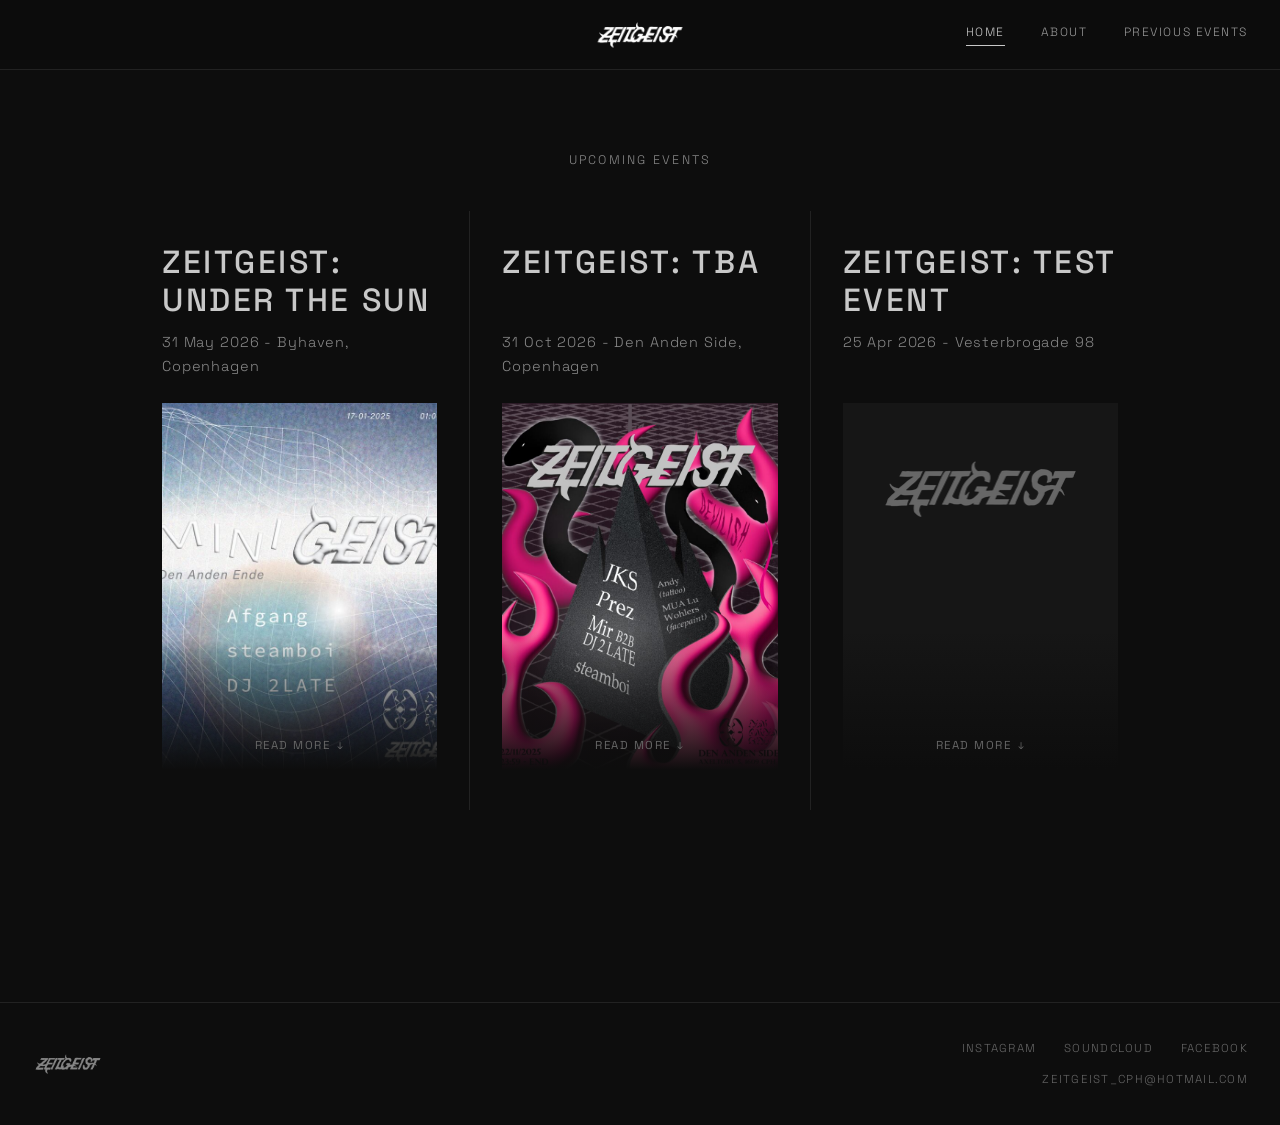
<file: index.html>
<!DOCTYPE html>
<html lang="en">
<head>
  <meta charset="UTF-8">
  <meta name="viewport" content="width=device-width, initial-scale=1.0">
  <title>Zeitgeist</title>
  <link rel="preconnect" href="https://fonts.googleapis.com">
  <link rel="preconnect" href="https://fonts.gstatic.com" crossorigin>
  <link href="https://fonts.googleapis.com/css2?family=Space+Grotesk:wght@300;500&display=swap" rel="stylesheet">
  <link rel="stylesheet" href="assets/css/base.css">
  <link rel="stylesheet" href="assets/css/components.css">
  <link rel="stylesheet" href="assets/css/pages.css">
</head>
<body>

  <header class="site-header">
    <div class="header-spacer"></div>
    <a href="index.html" class="header-logo">
      <img src="assets/images/logo.png" alt="Zeitgeist">
    </a>
    <nav class="site-nav">
      <a href="index.html">Home</a>
      <a href="about.html">About</a>
      <a href="previous-events.html">Previous Events</a>
    </nav>
  </header>

  <main>
    <section class="upcoming-events">
      <p class="section-label">Upcoming Events</p>
      <div id="events-container"></div>
    </section>
  </main>

  <footer class="site-footer">
    <a href="index.html" class="footer-logo">
      <img src="assets/images/logo.png" alt="Zeitgeist">
    </a>
    <div class="footer-links">
      <div class="social-links">
        <a href="https://instagram.com/PLACEHOLDER" target="_blank" rel="noopener">Instagram</a>
        <a href="https://soundcloud.com/PLACEHOLDER" target="_blank" rel="noopener">SoundCloud</a>
        <a href="https://facebook.com/PLACEHOLDER" target="_blank" rel="noopener">Facebook</a>
      </div>
      <a href="mailto:zeitgeist_cph@hotmail.com" class="contact-email">zeitgeist_cph@hotmail.com</a>
    </div>
  </footer>

  <script src="assets/js/nav.js"></script>
  <script src="assets/js/events.js"></script>
  <script src="assets/js/expand.js"></script>

</body>
</html>
</file>
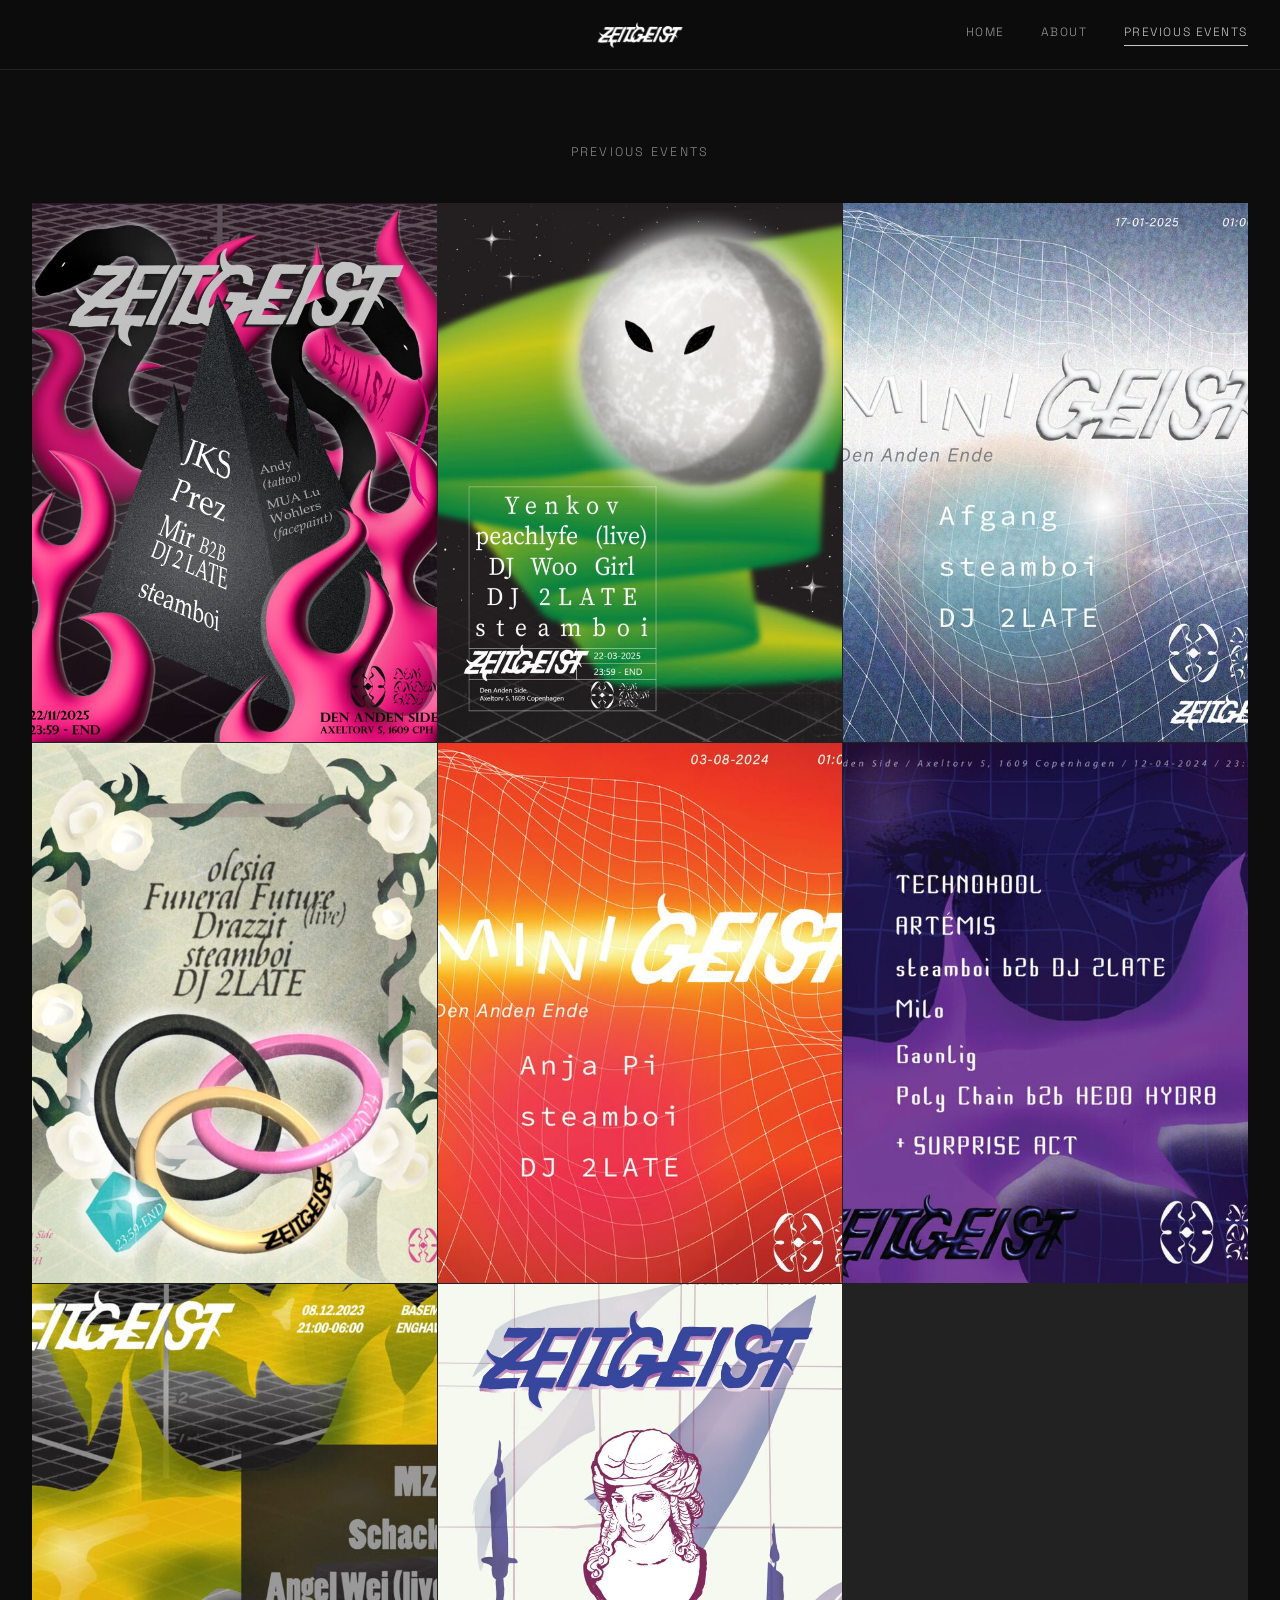
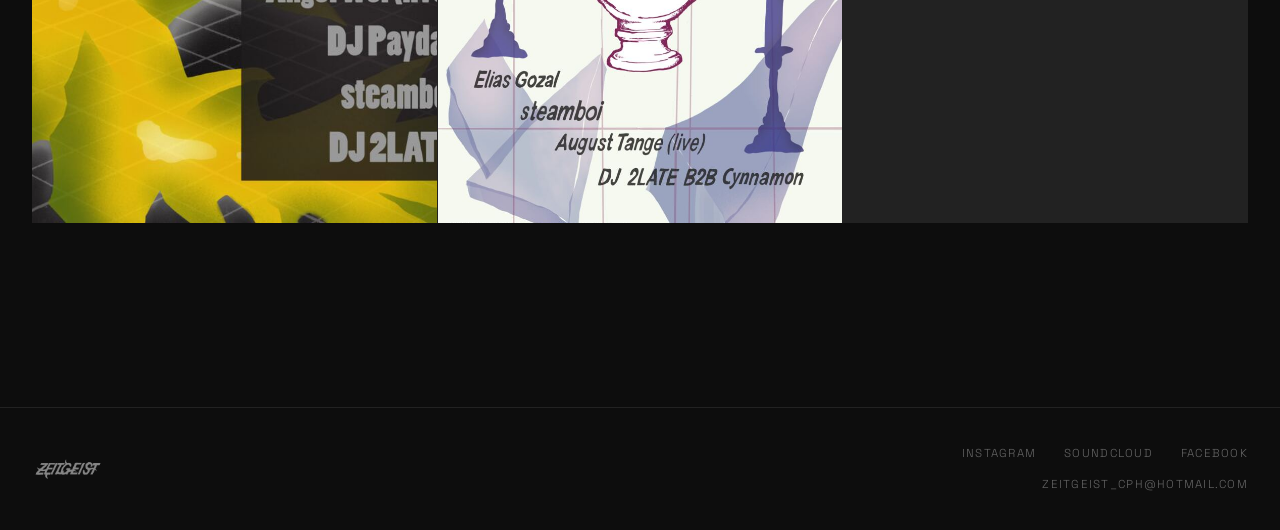
<file: previous-events.html>
<!DOCTYPE html>
<html lang="en">
<head>
  <meta charset="UTF-8">
  <meta name="viewport" content="width=device-width, initial-scale=1.0">
  <title>Previous Events - Zeitgeist</title>
  <link rel="preconnect" href="https://fonts.googleapis.com">
  <link rel="preconnect" href="https://fonts.gstatic.com" crossorigin>
  <link href="https://fonts.googleapis.com/css2?family=Space+Grotesk:wght@300;500&display=swap" rel="stylesheet">
  <link rel="stylesheet" href="assets/css/base.css">
  <link rel="stylesheet" href="assets/css/components.css">
  <link rel="stylesheet" href="assets/css/pages.css">
</head>
<body>

  <header class="site-header">
    <div class="header-spacer"></div>
    <a href="index.html" class="header-logo">
      <img src="assets/images/logo.png" alt="Zeitgeist">
    </a>
    <nav class="site-nav">
      <a href="index.html">Home</a>
      <a href="about.html">About</a>
      <a href="previous-events.html">Previous Events</a>
    </nav>
  </header>

  <main>
    <section class="gallery-section">
      <p class="section-label">Previous Events</p>
      <div class="gallery-grid" id="gallery-grid"></div>
    </section>
  </main>

  <footer class="site-footer">
    <a href="index.html" class="footer-logo">
      <img src="assets/images/logo.png" alt="Zeitgeist">
    </a>
    <div class="footer-links">
      <div class="social-links">
        <a href="https://instagram.com/PLACEHOLDER" target="_blank" rel="noopener">Instagram</a>
        <a href="https://soundcloud.com/PLACEHOLDER" target="_blank" rel="noopener">SoundCloud</a>
        <a href="https://facebook.com/PLACEHOLDER" target="_blank" rel="noopener">Facebook</a>
      </div>
      <a href="mailto:zeitgeist_cph@hotmail.com" class="contact-email">zeitgeist_cph@hotmail.com</a>
    </div>
  </footer>

  <script src="assets/js/nav.js"></script>
  <script src="assets/js/gallery.js"></script>

</body>
</html>
</file>
<file: assets/css/base.css>
@import url('https://fonts.googleapis.com/css2?family=Space+Grotesk:wght@300;500&display=swap');

*, *::before, *::after {
  box-sizing: border-box;
  margin: 0;
  padding: 0;
}

:root {
  --bg:        #0d0d0d;
  --surface:   #161616;
  --text:      #c8c8c8;
  --muted:     #666;
  --border:    #222;
  --font:      'Space Grotesk', 'Helvetica Neue', Arial, sans-serif;
  --transition: 220ms ease;
}

html {
  font-size: 16px;
  scroll-behavior: smooth;
}

body {
  background-color: var(--bg);
  color: var(--text);
  font-family: var(--font);
  font-weight: 300;
  line-height: 1.65;
  min-height: 100vh;
}

img {
  display: block;
  max-width: 100%;
  height: auto;
}

a {
  color: inherit;
  text-decoration: none;
}

h1, h2, h3 {
  font-weight: 500;
  letter-spacing: 0.1em;
  text-transform: uppercase;
  line-height: 1.2;
}

p + p {
  margin-top: 1.1em;
}
</file>
<file: assets/css/components.css>
/* ============================================================
   SITE HEADER
   ============================================================ */

.site-header {
  position: sticky;
  top: 0;
  z-index: 100;
  display: flex;
  align-items: center;
  padding: 1.1rem 2rem;
  background: rgba(13, 13, 13, 0.88);
  backdrop-filter: blur(10px);
  -webkit-backdrop-filter: blur(10px);
  border-bottom: 1px solid var(--border);
}

.header-spacer {
  flex: 1;
}

.header-logo {
  flex: 0 0 auto;
}

.header-logo img {
  height: 34px;
  width: auto;
  display: block;
  animation: logoFloat 4.5s ease-in-out infinite;
}

@keyframes logoFloat {
  0%, 100% { transform: translateY(0px); }
  50%       { transform: translateY(-5px); }
}

/* ============================================================
   NAVIGATION
   ============================================================ */

.site-nav {
  flex: 1;
  display: flex;
  justify-content: flex-end;
  align-items: center;
  gap: 2.25rem;
  position: relative;
}

.site-nav a {
  font-size: 0.75rem;
  letter-spacing: 0.13em;
  text-transform: uppercase;
  color: #999;
  transition: color var(--transition);
  padding-bottom: 4px;
  white-space: nowrap;
}

.site-nav a:hover,
.site-nav a.active {
  color: var(--text);
}

.nav-indicator {
  position: absolute;
  bottom: 0;
  height: 1px;
  background: var(--text);
  pointer-events: none;
  transition: left var(--transition), width var(--transition), opacity var(--transition);
  opacity: 0;
}

/* ============================================================
   SITE FOOTER
   ============================================================ */

.site-footer {
  margin-top: 7rem;
  padding: 2.25rem 2rem;
  border-top: 1px solid var(--border);
  display: flex;
  align-items: center;
  justify-content: space-between;
  gap: 2rem;
}

.footer-logo img {
  height: 26px;
  width: auto;
  opacity: 0.5;
  transition: opacity var(--transition);
}

.footer-logo:hover img {
  opacity: 0.8;
}

.footer-links {
  display: flex;
  flex-direction: column;
  align-items: flex-end;
  gap: 0.75rem;
}

.social-links {
  display: flex;
  gap: 1.75rem;
}

.social-links a,
.contact-email {
  font-size: 0.72rem;
  letter-spacing: 0.11em;
  text-transform: uppercase;
  color: var(--muted);
  transition: color var(--transition);
}

.social-links a:hover,
.contact-email:hover {
  color: var(--text);
}

/* ============================================================
   UPCOMING EVENTS
   ============================================================ */

.events-grid {
  display: grid;
  grid-template-columns: repeat(auto-fit, minmax(280px, 1fr));
  max-width: 1020px;
  margin: 0 auto;
  gap: 1px;
  background: var(--border);
}

.event-card {
  background: var(--bg);
  padding: 2rem 2rem 2.5rem;
}

.event-title {
  font-size: clamp(1.4rem, 3vw, 2rem);
  letter-spacing: 0.08em;
  text-transform: uppercase;
  font-weight: 500;
  margin-bottom: 0.5rem;
  color: var(--text);
  min-height: 5rem;
}

.event-meta {
  font-size: 0.9rem;
  letter-spacing: 0.06em;
  color: #888;
  margin-bottom: 1.5rem;
  min-height: 3rem;
}

.event-poster-wrapper {
  position: relative;
  overflow: hidden;
  background: var(--surface);
  aspect-ratio: 3 / 4;
}

.event-poster-wrapper img {
  width: 100%;
  height: 100%;
  display: block;
  object-fit: cover;
  object-position: center top;
}

/* Logo placeholder - contain within the fixed box */
.event-poster-wrapper img.is-placeholder {
  object-fit: contain;
  padding: 3rem 2rem;
  opacity: 0.35;
}

.event-poster-fade {
  position: absolute;
  bottom: 0;
  left: 0;
  right: 0;
  height: 140px;
  background: linear-gradient(to bottom, transparent, var(--bg));
  display: flex;
  align-items: flex-end;
  justify-content: center;
  padding-bottom: 1.1rem;
  pointer-events: none;
}

.read-more-btn {
  background: none;
  border: none;
  cursor: pointer;
  font-family: var(--font);
  font-size: 0.72rem;
  letter-spacing: 0.13em;
  text-transform: uppercase;
  color: var(--muted);
  transition: color var(--transition);
  display: flex;
  align-items: center;
  gap: 0.4rem;
  pointer-events: all;
}

.read-more-btn:hover {
  color: var(--text);
}

.read-more-btn .arrow {
  display: inline-block;
  transition: transform var(--transition);
  font-size: 0.85em;
}

.read-more-btn.open .arrow {
  transform: rotate(180deg);
}

.event-details {
  max-height: 0;
  overflow: hidden;
  transition: max-height 420ms ease;
}

.event-details.open {
  max-height: 400px;
}

.event-details-inner {
  padding: 1.5rem 0 0.5rem;
  border-top: 1px solid var(--border);
  margin-top: 1.5rem;
  color: var(--muted);
  font-size: 0.9rem;
  line-height: 1.7;
}

.event-details-inner a {
  display: inline-block;
  margin-top: 1rem;
  font-size: 0.72rem;
  letter-spacing: 0.13em;
  text-transform: uppercase;
  color: var(--text);
  border-bottom: 1px solid var(--border);
  padding-bottom: 1px;
  transition: border-color var(--transition);
}

.event-details-inner a:hover {
  border-color: var(--text);
}

.events-empty {
  text-align: center;
  color: var(--muted);
  font-size: 0.85rem;
  letter-spacing: 0.08em;
  padding: 4rem 2rem;
}

/* ============================================================
   PREVIOUS EVENTS GALLERY
   ============================================================ */

.gallery-grid {
  display: grid;
  grid-template-columns: repeat(auto-fill, minmax(360px, 1fr));
  gap: 1px;
  background: var(--border);
}

.gallery-item {
  position: relative;
  overflow: hidden;
  aspect-ratio: 3 / 4;
  background: var(--surface);
  cursor: default;
}

.gallery-item img {
  width: 100%;
  height: 100%;
  object-fit: cover;
  transition: transform 380ms ease, filter 380ms ease;
  display: block;
}

.gallery-overlay {
  position: absolute;
  inset: 0;
  background: linear-gradient(to top, rgba(13, 13, 13, 0.9) 0%, rgba(13, 13, 13, 0.4) 35%, transparent 65%);
  display: flex;
  flex-direction: column;
  justify-content: flex-end;
  padding: 1.25rem;
  opacity: 0;
  transition: opacity 300ms ease;
}

.gallery-item:hover img {
  transform: scale(1.04);
  filter: brightness(0.62);
}

.gallery-item:hover .gallery-overlay {
  opacity: 1;
}

.gallery-overlay-title {
  font-size: 0.78rem;
  font-weight: 500;
  letter-spacing: 0.1em;
  text-transform: uppercase;
  color: var(--text);
  line-height: 1.3;
}

.gallery-overlay-date {
  font-size: 0.7rem;
  color: var(--muted);
  letter-spacing: 0.08em;
  margin-top: 0.3rem;
}

/* ============================================================
   ABOUT PAGE
   ============================================================ */

.about-content p {
  color: var(--muted);
  font-size: 1rem;
  line-height: 1.8;
  max-width: 58ch;
}

.about-content a {
  color: var(--text);
  border-bottom: 1px solid var(--border);
  transition: border-color var(--transition);
}

.about-content a:hover {
  border-color: var(--text);
}

/* ============================================================
   RESPONSIVE
   ============================================================ */

@media (max-width: 600px) {
  .site-header {
    flex-direction: column;
    gap: 0.9rem;
    padding: 1rem 1.25rem;
  }

  .header-spacer {
    display: none;
  }

  .site-nav {
    justify-content: center;
    width: 100%;
  }

  .site-footer {
    flex-direction: column;
    align-items: flex-start;
    gap: 1.5rem;
  }

  .footer-links {
    align-items: flex-start;
  }
}

@media (max-width: 480px) {
  .gallery-grid {
    grid-template-columns: repeat(2, 1fr);
  }
}
</file>
<file: assets/css/pages.css>
/* ============================================================
   FRONT PAGE
   ============================================================ */

.upcoming-events {
  padding: 5rem 2rem;
}

.section-label {
  font-size: 0.78rem;
  letter-spacing: 0.18em;
  text-transform: uppercase;
  color: #888;
  margin-bottom: 2.5rem;
  text-align: center;
}

/* ============================================================
   ABOUT PAGE
   ============================================================ */

.about-section {
  padding: 6rem 2rem;
  max-width: 680px;
  margin: 0 auto;
}

.about-section h1 {
  font-size: 0.7rem;
  letter-spacing: 0.18em;
  color: var(--muted);
  margin-bottom: 2.5rem;
}

/* ============================================================
   PREVIOUS EVENTS PAGE
   ============================================================ */

.gallery-section {
  padding: 4.5rem 2rem;
}

.gallery-section .section-label {
  margin-bottom: 2.5rem;
}
</file>
